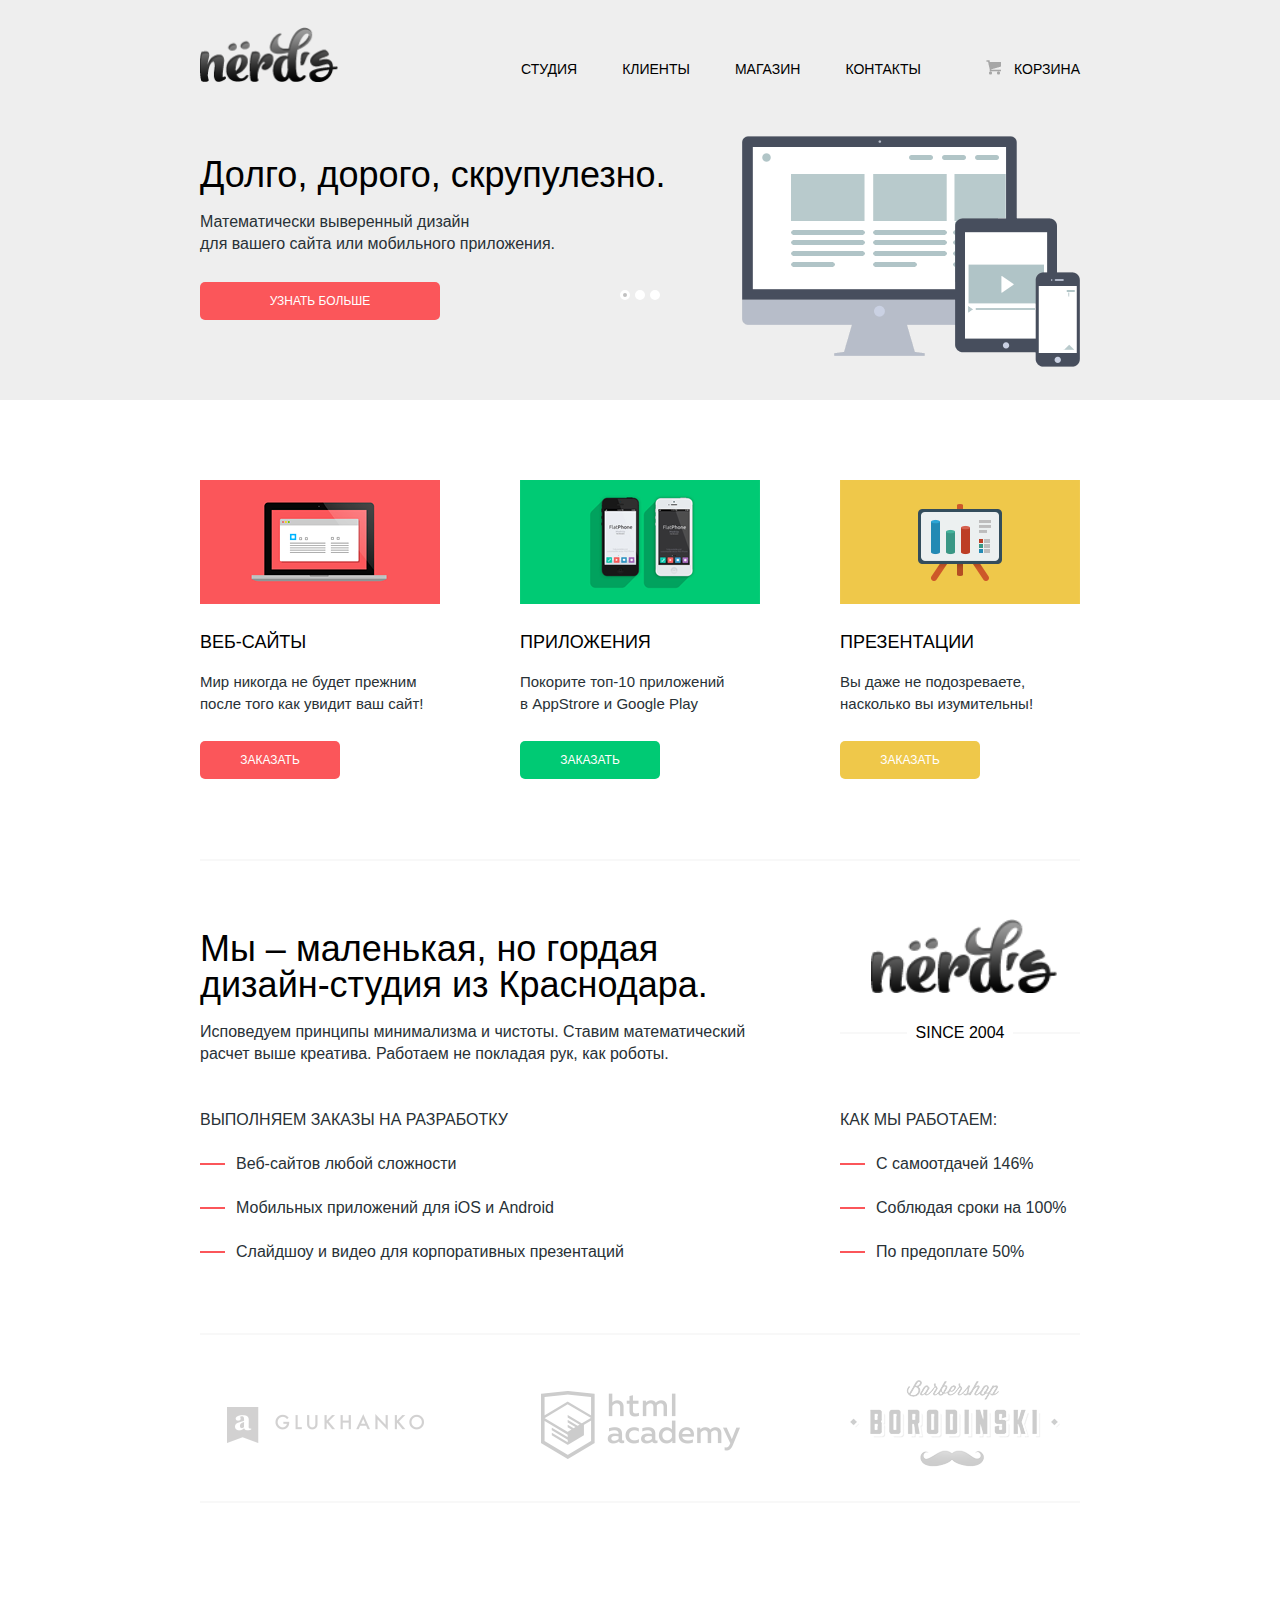
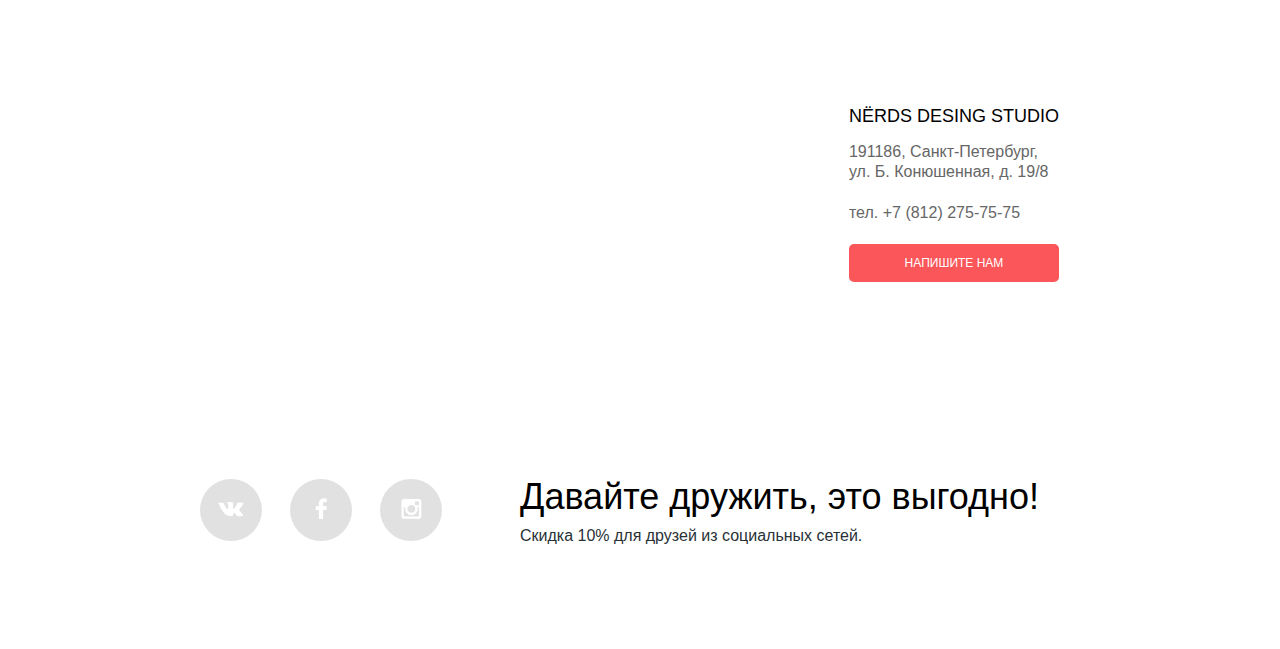
<file: index.html>
<!DOCTYPE html>
<html lang="ru">

<head>
	<meta charset="UTF-8">
	<title>Дизайн-студия Nёrds</title>
	<link rel="stylesheet" type="text/css" href="css/normalize.css">
	<!-- 
	<link rel="stylesheet" type="text/css" href="css/html-academy-highlight-grid.css">
-->
<link rel="stylesheet" type="text/css" href="css/style.css">
</head>

<body>

	<header class="main-header">
		<div class="container">

			<nav class="main-navigation clearfix">
				<ul>
					<li><img src="img/logo.png" alt="Nёrds логотип" width="138" height="55"></li>
					<li><a href="#">Студия</a></li>
					<li><a href="#">Клиенты</a></li>
					<li><a href="#">Магазин</a></li>
					<li><a href="#">Контакты</a></li>
					<li></li>
				</ul>
				<div class="cart-block">
					<a class="cart-empty" href="#">Корзина</a>
				</div>
			</nav>

			
			<section class="header-slider">
				<!---->
				<input type="radio" name="slider-radio" id="slider-1" checked>
				<input type="radio" name="slider-radio" id="slider-2">
				<input type="radio" name="slider-radio" id="slider-3">

				<div class="slider-controls">
					<label for="slider-1"></label
						><label for="slider-2"></label
							><label for="slider-3"></label>
						</div>

						<div class="slider slider-1 clearfix">
							<div class="slider-column-left">
								<h1>Долго, дорого, скрупулезно.</h1>
								<p>Математически выверенный дизайн<br>для вашего сайта или мобильного приложения.</p>
								<a class="btn" href=#>Узнать больше</a>
							</div>
							<div class="slider-column-right">
								<img src="img/slider-1.png" width="338" height="231">
							</div>
						</div>

						<div class="slider slider-2 clearfix">
							<div class="slider-column-left">
								<h1>Любите ли вы математику, как любим ее мы?</h1>
								<p>Нашим дизайнерам мы удаляем нейроны, ответственные<br>за креатив, чтобы дать им возможность все просчитать</p>
								<a class="btn" href=#>Узнать больше</a>
							</div>
							<div class="slider-column-right">
								<img src="img/slider-2.png" width="230" height="249">
							</div>
						</div>

						<div class="slider slider-3 clearfix">
							<div class="slider-column-left">
								<h1>Только наркотики,<br>только хардкор!</h1>
								<p>Все дизайнерские решения в нашей компании принимаются только под воздействием качественных галлюциногенов</p>
								<a class="btn" href=#>Узнать больше</a>
							</div>
							<div class="slider-column-right">
								<img src="img/slider-3.png" width="333" height="319">
							</div>
						</div>
					</div>
				</section>
			</div>
		</header>

		<main>
			<div class="container">

				<section class="products clearfix">

					<div class="product-item sites">
						<img src="img/product-item sites.png" width="240" height="124">
						<h2>Веб-сайты</h2>
						<p class="description">Мир никогда не будет прежним после того как увидит ваш сайт!</p>
						<button type="button" class="btn">Заказать</button>
					</div>

					<div class="product-item apps">
						<img src="img/product-item apps.png" width="240" height="124">
						<h2>Приложения</h2>
						<p class="description">Покорите топ-10 приложений в&nbsp;AppStrore и&nbsp;Google Play</p>
						<button type="button" class="btn">Заказать</button>
					</div>

					<div class="product-item presentation">
						<img src="img/product-item presentation.png" width="240" height="124">
						<h2>Презентации</h2>
						<p class="description">Вы даже не подозреваете, насколько вы изумительны!</p>
						<button type="button" class="btn">Заказать</button>
					</div>

				</section>

				<section class="about-us">

					<div class="about-us-line-1 clearfix">
						<div class="about-us-column-left">
							<h1>Мы – маленькая, но гордая<br>дизайн-студия из Краснодара.</h1>
							<p>Исповедуем принципы минимализма и чистоты. Ставим математический<br>расчет выше креатива. Работаем не покладая рук, как роботы.</p>
						</div>

						<div class="about-us-column-right">
							<img src="img/logo.png" alt="Nёrds" width="186" height="74">
							<span class="since">SINCE 2004</span>
						</div>
					</div>


					<div class="about-us-line-2 clearfix">
						<div class="about-us-column-left">
							<h3>Выполняем заказы на разработку</h3>
							<ul>
								<li>Веб-сайтов любой сложности</li>
								<li>Мобильных приложений для iOS и Android</li>
								<li>Слайдшоу и видео для корпоративных презентаций</li>
							</ul>
						</div>
						<div class="about-us-column-right">
							<h3>Как мы работаем:</h3>
							<ul>
								<li>С самоотдачей 146%</li>
								<li>Соблюдая сроки на 100%</li>
								<li>По предоплате 50%</li>
							</ul>
						</div>
					</div>

				</section>


			<!--
			<section class="clients">

				<img src="img/client-Glukhanco.png" alt="Glukhanco" width="197" height="36">
				<img src="img/client-html academy.png" alt="html academy" width="199" height="68">
				<img src="img/client-Barbershop BORODINSKY.png" alt="Barbershop BORODINSKY" width="210" height="91">

			</section>
		-->

		<section class="clients">
			<a href="#" class="client client-glukhanco">Glukhanco</a>
			<a href="#" class="client client-html-academy">html academy</a>
			<a href="#" class="client client-barbershop">Barbershop BORODINSKY</a>
		</section>

	</div>

	<section class="contacts">
			<!-- 
				<img src="1img/map.jpg" height="416" width="1200"> -->
				<!---->
				<iframe src="https://www.google.com/maps/embed?pb=!1m18!1m12!1m3!1d1998.6308906938261!2d30.318417998492418!3d59.93826677159829!2m3!1f0!2f0!3f0!3m2!1i1024!2i768!4f13.1!3m3!1m2!1s0x0%3A0x8b2a0df784c00e93!2z0JzRg9C30LXQuSDQv9C10YfQsNGC0Lgg0KHQn9CxLCDRhNC40LvQuNCw0Lsg0JPQvtGB0YPQtNCw0YDRgdGC0LLQtdC90L3QvtCz0L4g0LzRg9C30LXRjyDQuNGB0YLQvtGA0LjQuCDQodCf0LE!5e0!3m2!1sru!2sru!4v1505645425635" width="1200" height="416" frameborder="0" style="border:0" allowfullscreen></iframe>

				<div class="container">
					<div class="contacts-us">
						<h2>Nёrds desing studio</h2>
						<p>191186, Санкт-Петербург,<br>ул. Б. Конюшенная, д. 19/8</p>
						<p>тел. +7 (812) 275-75-75</p>
						<button type="button" class="btn feedback">Напишите нам</button>
					</div>
				</div>
			</section>


			<div class="container">
				<section class="social clearfix">

					<div class="social-block">
						<a class="social-btn social-btn-vk" href="#">Вконтакте</a>
						<a class="social-btn social-btn-fb" href="#">Фейсбук</a>
						<a class="social-btn social-btn-inst" href="#">Инстаграм</a>
					</div>

					<div class="promo">
						<h1>Давайте дружить, это выгодно!</h1>
						<p>Скидка 10% для друзей из социальных сетей.</p>
					</div>

				</section>
			</div>

		</main>

		<div class="modal-content-contact-us">
			<button class="modal-content-close" type="button" title="Закрыть">Закрыть</button>
			<form class="contact-us-form" method="post">
				<label class="label-name">
					<span class="label-text">Ваше имя:</span><br>
					<input type="text" name="modal-content-name" placeholder="Предствьтесь, пожалуйста">
				</label>
				<label class="label-email">
					<span class="label-text">Ваш e-mail:</span><br>
					<input type="text" name="modal-content-email" placeholder="Для отправки ответа">
				</label>
				<label class="label-textarea">
					<span class="label-text">Текст письма:</span><br>
					<textarea name="model-content-letter" placeholder="В свободной форме"></textarea>
				</label>
				<button class="btn" type="submit">Отправить</button>
			</form>
		</div>

		<script src="js/script.js"></script>
	</body>
	</html>
</file>
<file: css/html-academy-highlight-grid.css>
body > *,
body > * > *,
body > * > * > *,
body > * > * > * > *,
body > * > * > * > * > * {
	position: relative;
}

body > *::before,
body > * > *::before,
body > * > * > *::before,
body > * > * > * > *::before 
body > * > * > * > * > *::before {
	content: "";
	position: absolute;

	height: 24px;
	padding: 2px 5px;

	font-weight: bold;
	font-size: 16px;
	line-height: 24px;
	font-family: "Courier New", monotype;
	white-space: nowrap;
}

body > * ::before {
	top: -3px;
	left: -3px;
}

body > * > *::before {
	top: -3px;
	left: -3px;
}

body > * > * > *::before {
	top: -3px;
	left: -3px;
}

body > * > * > * > *::before {
	top: -3px;
	left: -3px;
}

body > * > * > * > * > *::before {
	top: -3px;
	left: -3px;
}

body > * {
	background: rgba(0, 128, 0, 0.2);
	box-shadow: 0 0 0 3px green;
}

body > * ::before {
	color: white;
	background: green;
}

body > * > * {
	background: rgba(255, 45, 82, 0.2);
	box-shadow: 0 0 0 3px rgb(255, 45, 82);
}

body > * > *::before {
	color: white;
	background: rgb(255, 45, 82);
}

body > * > * > * {
	background: rgba(234, 255, 45, 0.2);
	box-shadow: inset 0 0 0 2px rgb(234, 255, 45);
}

body > * > * > *::before {
	color: white;
	background: rgb(234, 255, 45);
}

body > * > * > * > * {
	background: rgba(0, 184, 212, 0.2);
	box-shadow: inset 0 0 0 2px rgb(0, 184, 212);
}

body > * > * > * > *::before {
	color: white;
	background: rgb(0,184,212);
}

body > * > * > * > * > * {
	background: rgba(197, 17, 98, 0.2);
	box-shadow: inset 0 0 0 2px rgb(197, 17, 98);
}

body > * > * > * > * > *::before {
	color: white;
	background: rgb(197, 17, 98);
}

.main-header .container::before {
	top: auto;
	bottom: -28px;
}

/*
.user-block::before {
	content: "user-block";
}

/* INDEX */
/*
.index-logo::before {
	content: "index-logo";
}

.feauteres::before {
	content: "feauteres";
}

.feauteres-item::before {
	content: "feauteres-item";
}

.index-content.::before {
	content: "index-content";
}

.index-contetn-left::before {
	content: "index-contetn-left";
	left: auto;
	right: 0;
}

.index-contetn-right::before {
	content: "index-contetn-right";
	left: auto;
	right: 0;
}

.footer-contacts::before {
	content: "footer-contacts";
}

.footer-social::before {
	content: "footer-social";
}

.footer-copyright::before {
	content: "footer-copyright";
}
*/
/* SHOP */
.::before {
	content: "";
}

/*
.catalog-settings::before {
	content: "catalog-settings";
}


.catalog-item::before {
	content: "catalog-item";
}
*/

.::before {
	content: "";
}

.::before {
	content: "";
}

.::before {
	content: "";
}

/*
.::before {
	content: "";
}
*/
</file>
<file: css/style.css>
body {
	min-width: 880px;
	margin: 0;
	padding: 0;
}

html {
	font-family: 'Roboto', 'Arial', sans-serif;
	font-weight: 500;
	font-size: 16px;
	line-height: 22px;
	color: #000000;

	background-color: #ffffff;
}

-html {
	background-image: url("../img/nerds-index-crop-slider-2.png");
	background-repeat: no-repeat;	
	background-position: center top;
}

/* BUTTON ////////////////////////////////*/

.btn {
	box-sizing: border-box;
	display: inline-block;
	text-align: center;
	font-size: 12px;
	line-height: 12px;
	color: #ffffff;
	min-width: 140px;
	padding-top: 13px;
	padding-bottom: 13px;
	padding-left: 40px;
	padding-right: 40px;

	background-color: #fb565a;
	border-radius: 5px;
	border: 0;
	text-transform: uppercase;
	cursor: pointer;
}

.btn:hover {
	background-color: #d6494d;
}

.btn:active {
	background-color: #b63538;
	box-shadow: inset 0px 3px 5px 0px rgba(0,0,0,0.15);
}

/* TEXT //////////////////////////////////*/

h1, h2, h3, h4, p {
	margin: 0;
	padding: 0;
	font-weight: 500;
}

a {
	font-family: 'Roboto', 'Arial', sans-serif;
	font-weight: 500;
	font-size: 16px;
	line-height: 22px;
	color: #000000;
	text-decoration: none;
	text-transform: uppercase;
}

h1 {
	font-size: 36px;
	line-height: 36px;
	margin-bottom: 18px;
}

h2 {
	font-size: 18px;
	line-height: 30px;
	margin-bottom: 14px;
	text-transform: uppercase;
}

h3 {
	font-size: 16px;
	text-transform: uppercase;
}

p {
	margin-bottom: 27px;
	color: #283136;
}

/* SERVICE */

.clearfix::after {
    content: "";
    display: table;
    clear: both;
}

.container {
	width: 880px;
	margin: auto;
}


/* HEADER ////////////////////////////////*/

header {
	/* */
	background-color: #eeeeee;
	
	padding-top: 27px;
}

.main-navigation {
	position: relative;
}

.main-navigation img {
	margin: 0;
	width: 138px;
	height: 55px;
	float: left;
	margin-right: 183px;
}

.main-navigation ul {
	margin: 0;
	padding: 0;
	list-style: none;
	
	float: left;
	font-size: 0;
}

.main-navigation li {
	margin: 0;
	padding: 0;

	display: inline-block;
	vertical-align: bottom;

	margin-right: 45px;
}

.main-navigation li:last-of-type,
.main-navigation li:first-of-type {
	margin-right: 0;
}

.main-navigation a {
	font-size: 14px;
	line-height: 22px;

	display: block;
	padding-bottom: 2px;
	padding-top: 8px;
}

.main-navigation .cart-block {
	position: absolute;
	right: 0;
	bottom: 0;
}

.cart-block::before {
	content: "";
	width: 30px;
	height: 22px;
	
	left: -35px;
	top: 7px;

	position: absolute;
	background-image: url(../img/social-btn-sprite.png);
	background-position: center bottom;
}

/* SLIDER */
.header-slider {
	position: relative;
}

.slider {
	position: relative;
}

.slider-column-left {
	float: left;
	margin-top: 75px;
	width: 470px;
	margin-bottom: 80px;
}

.slider .btn {
	min-width: 240px;
}

.slider img {
	position: absolute;
	right: 0;
}

.slider-1 img {
	top: 54px;
}

.slider-2 img {
	top: 58px;
	right: 10px;
}

.slider-3 img {
	top: 35px;
	right: 6px;
}

.header-slider input {
	display: none;
}

.slider-controls {
	position: absolute;
	bottom: 94px;
	left: 50%;
	z-index: 	10;
	text-align: center;
	width: 160px;
	margin-left: -80px;
}

.slider-controls label {
	display: inline-block;
	width: 4px;
	height: 4px;
	border-radius: 50%;
	background-color: #ffffff;
	border: 3px solid #ffffff;
	margin-right: 5px;
	cursor: pointer;
}

.slider-controls label:last-of-type {
	margin-right: 0;
}

input[id="slider-1"]:checked ~ .slider-controls label[for="slider-1"],
input[id="slider-2"]:checked ~ .slider-controls label[for="slider-2"],
input[id="slider-3"]:checked ~ .slider-controls label[for="slider-3"] {
	background-color: #c1c1c1;
}

.slider-1,
.slider-2,
.slider-3 {
	display: none;
}

input[id="slider-1"]:checked ~ div.slider-1 {
	display: block;
}

input[id="slider-2"]:checked ~ div.slider-2 {
	display: block;
}

input[id="slider-3"]:checked ~ div.slider-3 {
	display: block;
}

/* PRODUCTS //////////////////////////////*/

.products {
	padding-top: 80px;
	padding-bottom: 80px;
	border-bottom: 2px solid #f8f8f8;
}

.product-item {
	float: left;
	margin-right: 80px;
	width: 240px;
}

.product-item:last-of-type {
	margin-right: 0;
}

.product-item img {
	margin-bottom: 17px;
}

.product-item p {
	font-size: 15px;
	line-height: 22px;
	margin-bottom: 26px;	
}

.apps .btn {
	background-color: #00ca74;
}

.apps .btn:hover {
	background-color: #01a25e;
}

.apps .btn:active {
	background-color: #009053;
	box-shadow: inset 0px 3px 5px 0px rgba(0,0,0,0.15);
}

.presentation .btn {
	background-color: #efc84a;
}

.presentation .btn:hover {
	background-color: #d6ae2c;
}

.presentation .btn:active {
	background-color: #c09b24;
	box-shadow: inset 0px 3px 5px 0px rgba(0,0,0,0.15);
}

/* ABOUT-US //////////////////////////////*/

.about-us {
	padding-top: 70px;
	padding-bottom: 48px;
	border-bottom: 2px solid #f8f8f8;
}

.about-us-line-1 {
	margin-bottom: 17px;
}

.about-us-column-left {
	float: left;
}

.about-us-column-right {
	float: right;
	width: 240px;
}

.about-us-column-right img {
	margin-left: 31px;
	margin-top: -12px;
	margin-bottom: 23px;
}

.about-us-column-right .since {
	display: block;
	font-size: 16px;
	text-align: center;
	position: relative;
}

.about-us-column-right .since:before {
	content: "";
	width: 67px;
	height: 2px;
	background-color: #f8f8f8;
	position: absolute;
	left: 0;
	top: 10px;
}

.about-us-column-right .since:after {
	content: "";
	width: 67px;
	height: 2px;
	background-color: #f8f8f8;
	position: absolute;
	right: 0;
	top: 10px;
}

.about-us-line-2 h3 {
	margin-bottom: 22px;
	color: #283136;
}

.about-us-line-2 ul {
	margin: 0;
	padding: 0;
	list-style: none;
}

.about-us-line-2 li {
	position: relative;
	padding-left: 36px;
	margin-bottom: 22px;
	color: #283136;
}

.about-us-line-2 li:before {
	content: "";
	width: 25px;
	height: 2px;
	background-color: #fb565a;
	position: absolute;
	left: 0;
	top: 10px;
}

/* CLIENTS IMG ****************************

.clients {
	text-align-last: justify;
	padding-top: 45px;
	padding-bottom: 30px;
	padding-right: 21px;
	padding-left: 21px;

	border-bottom: 2px solid #f8f8f8;
}

.clients img {
	display: inline-block;
	vertical-align: middle;
}

*/

/* CLIENTS ********************************/

.clients {
	padding-top: 40px;
	padding-bottom: 31px;

	border-bottom: 2px solid #f8f8f8;
	text-align-last: justify;
}

.client {
	font-size: 0;
	display: inline-block;
	width: 250px;
	height: 90px;
	background-image: url(../img/clients-sprite.png);
	opacity: 0.2;
}

.client:hover {
	opacity: 1;
}

.client-html-academy {
	background-position: center;
}

.client-barbershop {
	background-position: right;
}

/* CONTACTS *******************************/

.contacts {
	margin-top: 85px;
}

.contacts img,
.contacts iframe {
	display: block;
	margin: auto;
}

.contacts .container {
	position: relative;
}

.contacts-us {
	background-color: #ffffff;
	position: absolute;
	top: -328px;
	right: 0;
	padding-top: 25px;
	padding-bottom: 25px;
	padding-left: 21px;
	padding-right: 21px;
}

.contacts-us h2 {
	margin-bottom: 11px;
}

.contacts-us p {
	color: #666666;
	margin-bottom: 21px;
	line-height: 20px;
}

.contacts-us .btn {
	width: 100%;
}

/* SOCIAL *********************************/

.social {
	margin-top: 75px;
	padding-bottom: 75px;
	position: relative;
}

.social-block {
	font-size: 0;
	float: left;
	min-width: 320px;
}

.social-block,
.social-block a{
	font-size: 0;
}

.social-btn {
	display: inline-block;
	width: 62px;
	height: 62px;
	margin-right: 28px;
	position: relative;
}

.social-btn::before {
	content: "";
	width: 62px;
	height: 62px;

	position: absolute;
	border-radius: 50%;
	background-color: #e1e1e1;
}

.social-btn:hover::before{
	background-color: #d6494d;
}

.social-btn:active::before {
	background-color: #b63538;
	box-shadow: inset 0px 3px 5px 0px rgba(0,0,0,0.15);
}

.social-btn::after {
	content: "";
	width: 30px;
	height: 22px;
	
	left: 50%;
	top: 50%;
	margin-left: -15px;
	margin-top: -13px;
	
	position: absolute;
	background-image: url(../img/social-btn-sprite.png);
}

.social-btn-vk::after {
	background-position: center 0;
}

.social-btn-fb::after {
	background-position: center -24px;
}

.social-btn-inst::after {
	background-position: center -48px;
}

.social .promo {
	float: left;
}

.promo h1 {
	margin-bottom: 10px;
}

.promo p {
	color: #283136;
}

/* modal-content-contact-us ***************/

.modal-content-contact-us {
	display: none;
	position: fixed;

	width: 620px;
	min-height: 410px;
	box-sizing: border-box;
	padding: 50px 80px;
	
	z-index: 20;
	left: 50%;
	margin-left: -310px;
	top: 120px;

	background-color: #ffffff;
	box-shadow: 0px 20px 40px 5px rgba(50, 50, 50, 0.75);	
}

.modal-content-close {
	position: absolute;
	top: 6px;
	right: 6px;
	width: 41px;
	height: 41px;

	font-size: 0;

	background: url(../img/modal-content-close.png);
	border: 0;
	outline: 0;
	cursor: pointer;
}

.modal-content-contact-us .btn {
	clear: both;
	width: 100%;
}

.modal-content-contact-us label {
	display: block;
	font-size: 16px;
}

label input,
label textarea {
	padding: 11px 15px;
	text-transform: uppercase;
	font-size: 12px;
	color: #000000;
	width: 220px;
	box-sizing: border-box;
	border: 2px solid #d7dcde;
	border-radius: 4px;
}

.label-text {
	display: inline-block;
	margin-bottom: 7px;
}

.label-name {
	float: left;
	margin-right: 20px;
}

.label-email {
	float: left;
}

.label-textarea {
	clear: both;
	width: 100%;
	padding-top: 18px;	
}

.label-textarea textarea {
	resize: none;
	width: 100%;
	height: 114px;
}	

.modal-content-contact-us .btn {
	position: absolute;
	bottom: 50px;
	width: 460px;
}

.hidden {
	display: none;
}

.visible {
	display: block;
}
</file>
